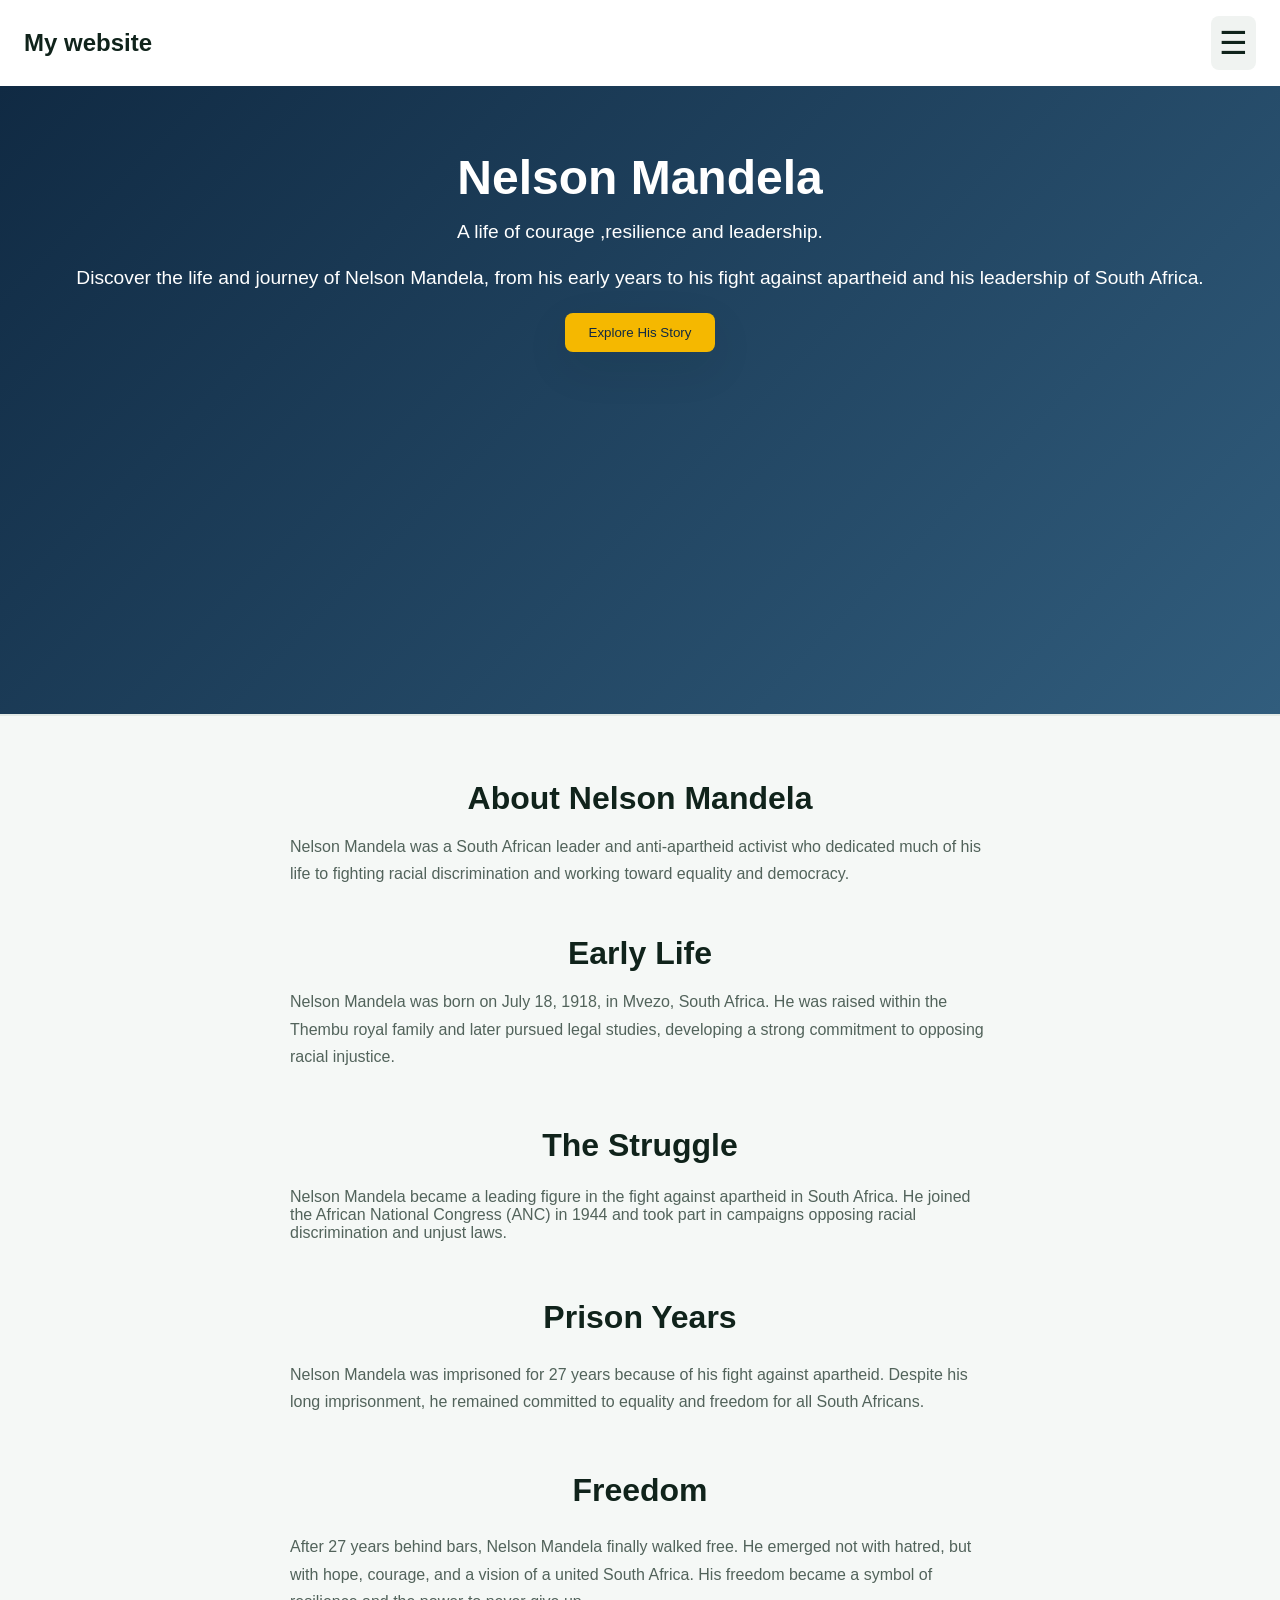
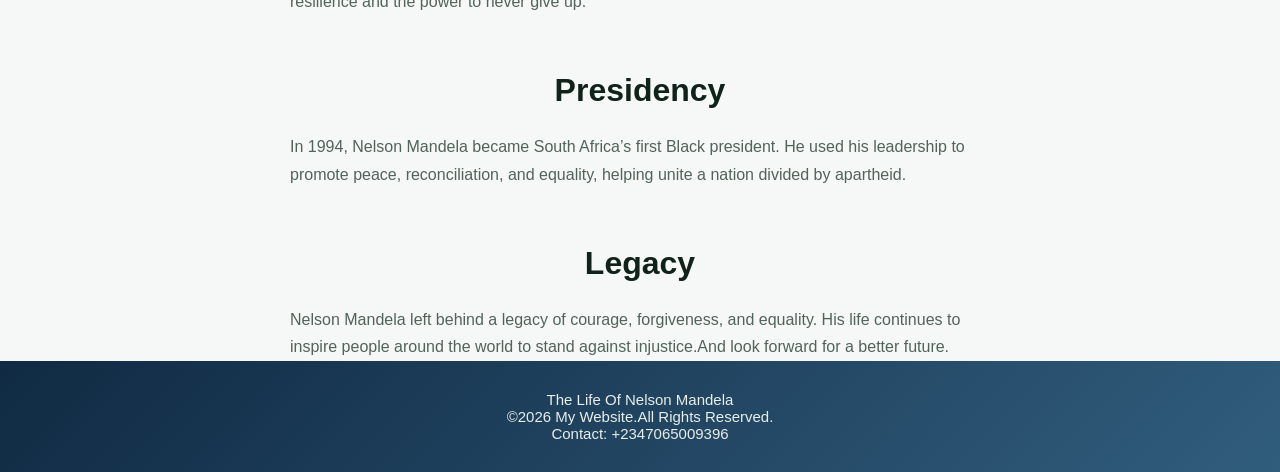
<file: index.html>
<!doctype html>
<html>
  <head>
    <meta charset="UTF-8" />
    <meta name="viewport" content="width=device-width, initial-scale=1" />
    <link rel="stylesheet" href="mandela-heritage.css" />
    <title>The Life Of Nelson Mandela</title>
  </head>

  <body>
    <header>
      <nav>
        <h1>My website</h1>
        <button id="menu-toggle">☰</button>
        <ul id="nav-menu">
          <li>
            <a href="index.html">Home</a>
          </li>
          <li>
            <a href="about.html">About</a>
          </li>
          <li>
            <a href="early-life.html">Early Life</a>
          </li>
          <li>
            <a href="struggle.html"> The Struggle</a>
          </li>
          <li>
            <a href="prison.html">Prison Years </a>
          </li>
          <li>
            <a href="freedom.html">Freedom</a>
          </li>
          <li>
            <a href="presidency.html">Presidency</a>
          </li>
          <li>
            <a href="legacy.html">Legacy</a>
          </li>
        </ul>
      </nav>
    </header>
    <main>
      <section id="home">
        <h1>Nelson Mandela</h1>
        <p>A life of courage ,resilience and leadership.</p>
        <p>
          Discover the life and journey of Nelson Mandela, from his early years
          to his fight against apartheid and his leadership of South Africa.
        </p>
        <button id="explore-btn">Explore His Story</button>
      </section>
      <section id="about">
        <h2>About Nelson Mandela</h2>
        <p>
          Nelson Mandela was a South African leader and anti-apartheid activist
          who dedicated much of his life to fighting racial discrimination and
          working toward equality and democracy.
        </p>
      </section>
      <section id="early-life">
        <h2>Early Life</h2>
        <p>
          Nelson Mandela was born on July 18, 1918, in Mvezo, South Africa. He
          was raised within the Thembu royal family and later pursued legal
          studies, developing a strong commitment to opposing racial injustice.
        </p>
      </section>
      <section id="struggle">
        <h2>The Struggle</h2>
        <p>
          Nelson Mandela became a leading figure in the fight against apartheid
          in South Africa. He joined the African National Congress (ANC) in 1944
          and took part in campaigns opposing racial discrimination and unjust
          laws.
        </p>
      </section>
      <section id="prison">
        <h2>Prison Years</h2>
        <p>
          Nelson Mandela was imprisoned for 27 years because of his fight
          against apartheid. Despite his long imprisonment, he remained
          committed to equality and freedom for all South Africans.
        </p>
      </section>
      <section id="freedom">
        <h2>Freedom</h2>
        <p>
          After 27 years behind bars, Nelson Mandela finally walked free. He
          emerged not with hatred, but with hope, courage, and a vision of a
          united South Africa. His freedom became a symbol of resilience and the
          power to never give up.
        </p>
      </section>
      <section id="presidency">
        <h2>Presidency</h2>
        <p>
          In 1994, Nelson Mandela became South Africa’s first Black president.
          He used his leadership to promote peace, reconciliation, and equality,
          helping unite a nation divided by apartheid.
        </p>
      </section>
      <section id="legacy">
        <h2>Legacy</h2>
        <p>
          Nelson Mandela left behind a legacy of courage, forgiveness, and
          equality. His life continues to inspire people around the world to
          stand against injustice.And look forward for a better future.
        </p>
      </section>
    </main>
    <footer>
      <p>The Life Of Nelson Mandela</p>
      <p>©2026 My Website.All Rights Reserved.</p>
      <p>Contact: +2347065009396</p>
    </footer>
    <script src="mandela-interactive.js"></script>
  </body>
</html>
</file>
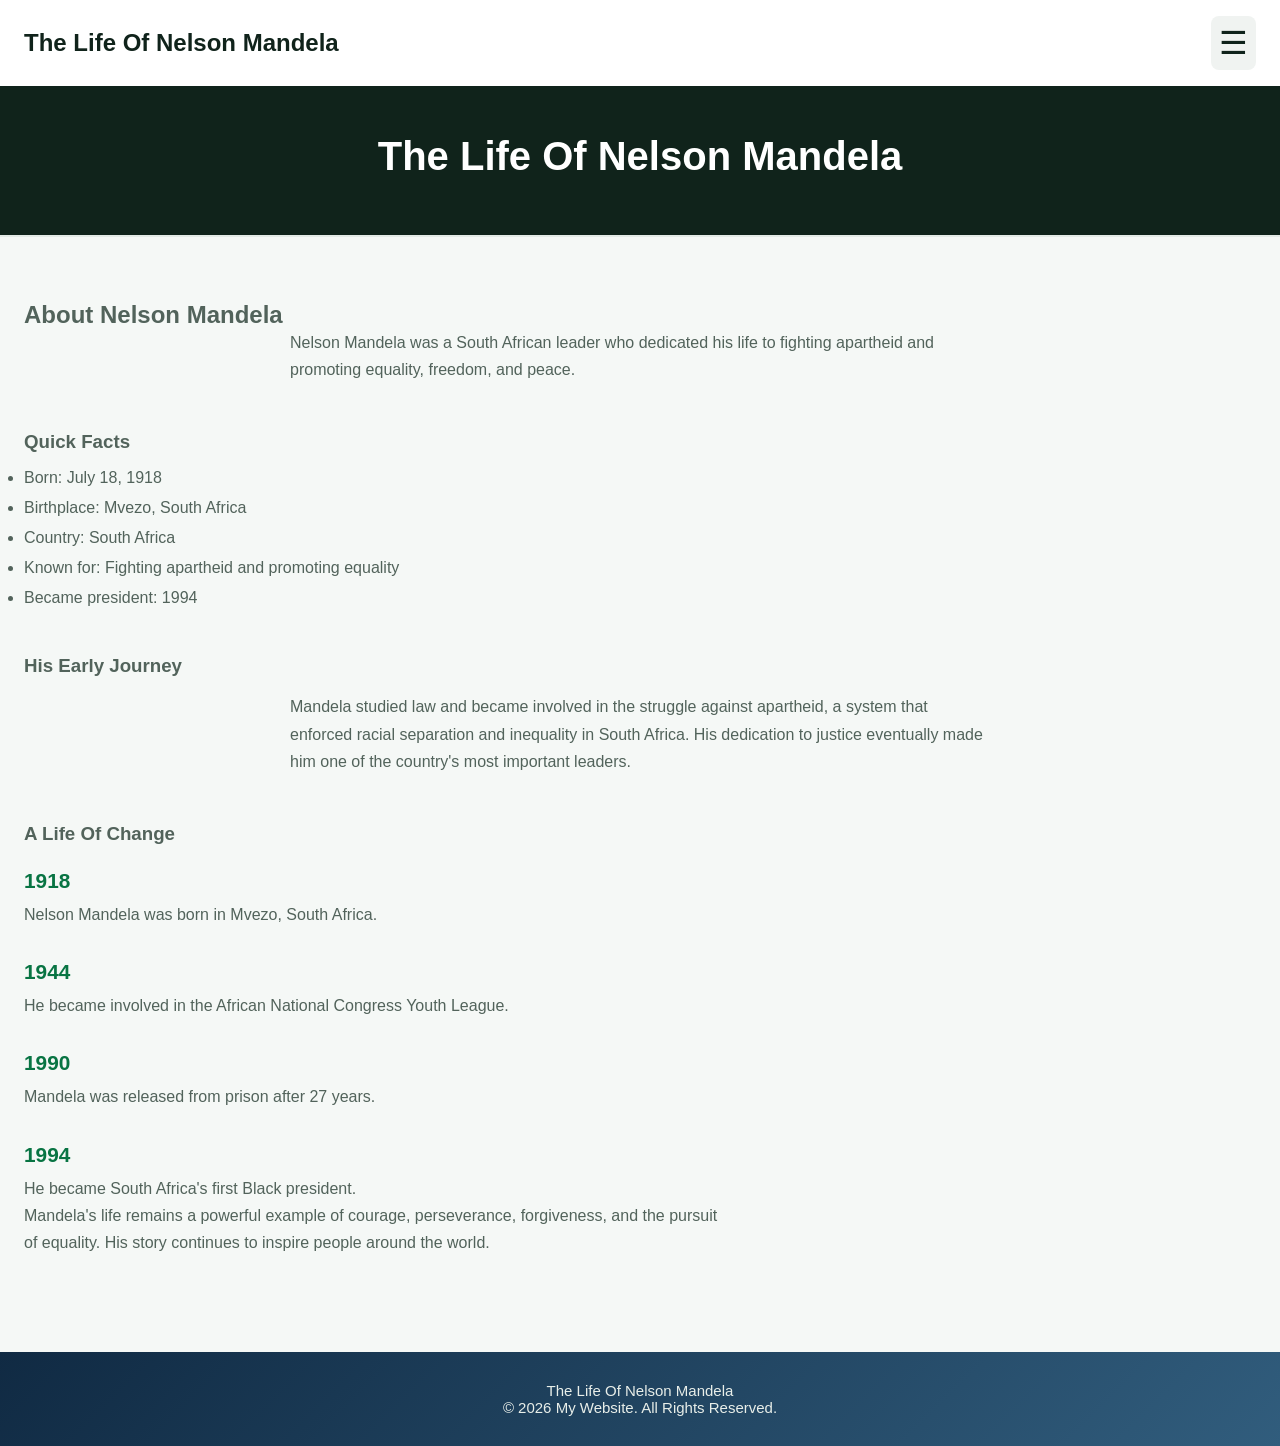
<file: about.html>
<!DOCTYPE html>
<html>
<head>
 <meta charset="UTF-8">
 <meta name="viewport" content="width=device-width, initial-scale=1">
 <title>The Life Of Nelson Mandela</title>
 <link rel="stylesheet" href="mandela-heritage.css">
</head>
<body>
    <nav>
    <h1>The Life Of Nelson Mandela</h1>

    <button id="menu-toggle">☰</button>

    <ul id="nav-menu">
        <li><a href="index.html">Home</a></li>
        <li><a href="about.html">About</a></li>
        <li><a href="early-life.html">Early Life</a></li>
        <li><a href="struggle.html">The Struggle</a></li>
        <li><a href="prison.html">Prison Years</a></li>
        <li><a href="freedom.html">Freedom</a></li>
        <li><a href="presidency.html">Presidency</a></li>
        <li><a href="legacy.html">Legacy</a></li>
    </ul>
</nav>

<header class="about-header">
    <h1>The Life Of Nelson Mandela</h1>
</header>
 <main>
  <section class="about-page">
   <h2>About Nelson Mandela</h2>
   <p>Nelson Mandela was a South African leader who dedicated his life to fighting apartheid and promoting equality, freedom, and peace.
        </p>
   <h3>
    Quick Facts
   </h3>
   <ul>
   <li>Born: July 18, 1918</li>
   <li>Birthplace: Mvezo, South Africa</li>
   <li>Country: South Africa</li>
   <li>Known for: Fighting apartheid and promoting equality</li>
    <li>Became president: 1994</li>
    </ul>
    <h3>His Early Journey</h3>
<p>
    Mandela studied law and became involved in the struggle against
    apartheid, a system that enforced racial separation and inequality
    in South Africa. His dedication to justice eventually made him one
    of the country's most important leaders.
</p>
<h3>A Life Of Change</h3>

<div class="timeline">
    <div class="timeline-item">
        <h4>1918</h4>
        <p>Nelson Mandela was born in Mvezo, South Africa.</p>
    </div>

    <div class="timeline-item">
        <h4>1944</h4>
        <p>He became involved in the African National Congress Youth League.</p>
    </div>

    <div class="timeline-item">
        <h4>1990</h4>
        <p>Mandela was released from prison after 27 years.</p>
    </div>

    <div class="timeline-item">
        <h4>1994</h4>
        <p>He became South Africa's first Black president.</p>
        <p>
    Mandela's life remains a powerful example of courage, perseverance,
    forgiveness, and the pursuit of equality. His story continues to
    inspire people around the world.
</p>
    </div>
</div>
  </section>
 </main>
 <footer>
    <p>The Life Of Nelson Mandela</p>
    <p>© 2026 My Website. All Rights Reserved.</p>
</footer>
<script src="mandela-interactive.js"></script>
</body>
</html>
</file>
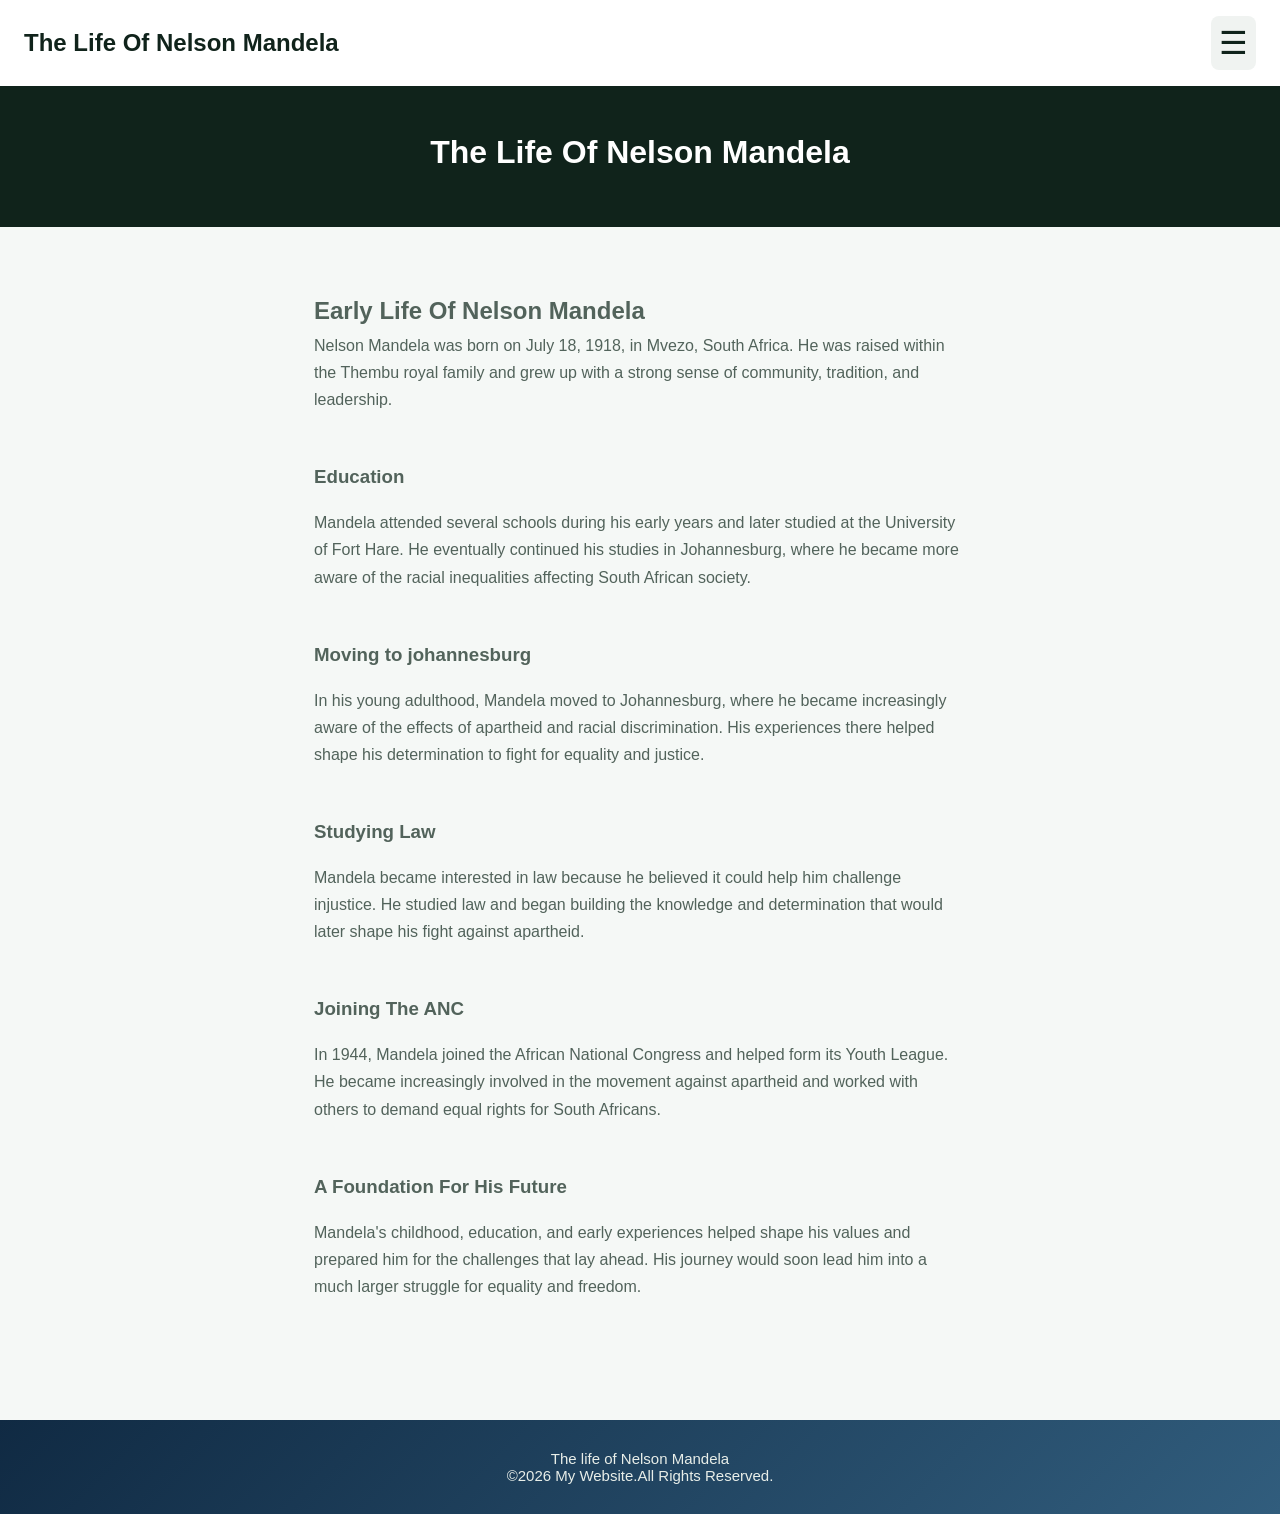
<file: early-life.html>
<!DOCTYPE html>
<html>
<head>
 <meta charset="UTF-8">
 <meta name="viewport" content="width=device-width, initial-scale=1">
 <title>The Life Of Nelson Mandela</title>
 <link rel="stylesheet" href="mandela-heritage.css">
</head>
<body>
    <nav>
    <h1>The Life Of Nelson Mandela</h1>

    <button id="menu-toggle">☰</button>

    <ul id="nav-menu">
        <li><a href="index.html">Home</a></li>
        <li><a href="about.html">About</a></li>
        <li><a href="early-life.html">Early Life</a></li>
        <li><a href="struggle.html">The Struggle</a></li>
        <li><a href="prison.html">Prison Years</a></li>
        <li><a href="freedom.html">Freedom</a></li>
        <li><a href="presidency.html">Presidency</a></li>
        <li><a href="legacy.html">Legacy</a></li>
    </ul>
</nav>

<header class="early-life-header">
    <h1>The Life Of Nelson Mandela</h1>
</header>
 <main>
  <section class="early-life-page">
    <h2>Early Life Of Nelson Mandela</h2>
    <p>
    Nelson Mandela was born on July 18, 1918, in Mvezo, South Africa.
    He was raised within the Thembu royal family and grew up with a strong
    sense of community, tradition, and leadership.
</p>
<h3>Education</h3>
<p>
    Mandela attended several schools during his early years and later studied
    at the University of Fort Hare. He eventually continued his studies in
    Johannesburg, where he became more aware of the racial inequalities
    affecting South African society.
</p>
<h3>Moving to johannesburg</h3>
<p>
    In his young adulthood, Mandela moved to Johannesburg, where he became
    increasingly aware of the effects of apartheid and racial discrimination.
    His experiences there helped shape his determination to fight for equality
    and justice.
</p>
<h3>Studying Law</h3>

<p>
    Mandela became interested in law because he believed it could help him
    challenge injustice. He studied law and began building the knowledge and
    determination that would later shape his fight against apartheid.
</p>
<h3>Joining The ANC</h3>

<p>
    In 1944, Mandela joined the African National Congress and helped form its
    Youth League. He became increasingly involved in the movement against
    apartheid and worked with others to demand equal rights for South Africans.
</p>
<div class="early-life-summary">
    <h3>A Foundation For His Future</h3>

    <p>
        Mandela's childhood, education, and early experiences helped shape his
        values and prepared him for the challenges that lay ahead. His journey
        would soon lead him into a much larger struggle for equality and freedom.
    </p>
</div>
</section>
 </main>
 <footer>
     <p>The life of Nelson Mandela</p>
     <p>©2026 My Website.All Rights Reserved.</p>
 </footer>
<script src="mandela-interactive.js"></script>
</body>
</html>
</file>
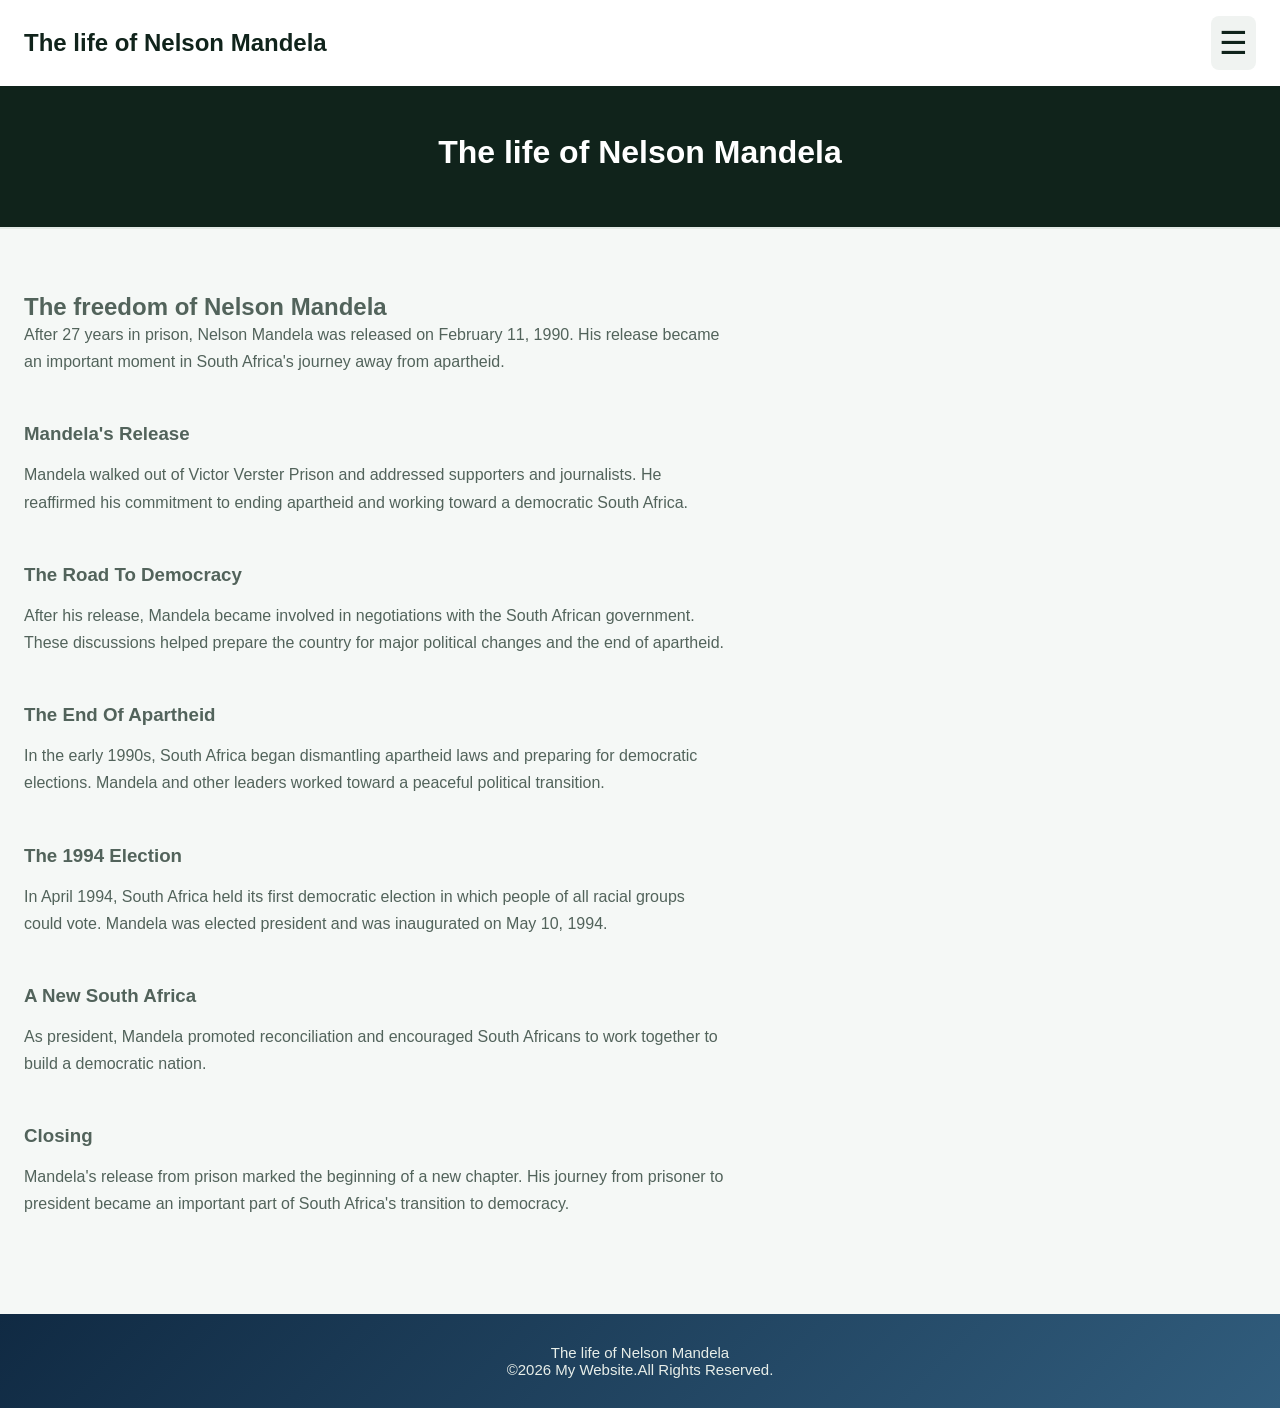
<file: freedom.html>
<!DOCTYPE html>
<html>

<head>
 <meta charset="UTF-8">
 <meta name="viewport" content="width=device-width, initial-scale=1">
 <link rel="stylesheet" href="mandela-heritage.css">
 <title>The life of Nelson Mandela</title>
</head>
<body>
 <nav>
  <h1>The life of Nelson Mandela</h1>
  <button id="menu-toggle">☰</button>
  <ul id="nav-menu">
   <li>
    <a href="index.html">Home</a>
   </li>
   <li>
    <a href="about.html">About</a>
   </li>
   <li>
    <a href="early-life.html">Early life</a>
   </li>
   <li>
    <a href="struggle.html">The Struggle</a>
   </li>
   <li>
    <a href="prison.html">Prison Years</a>
   </li>
   <li>
    <a href="freedom.html">Freedom </a>
   </li>
   <li>
    <a href="presidency.html">Presidency</a>
   </li>
   <li>
    <a href="legacy.html">Legacy</a>
   </li>
  </ul>
 </nav>
 <header class="freedom-header">
  <h1>The life of Nelson Mandela</h1>
 </header>
 <main>
  <section class="freedom-page">
   <h2>The freedom of Nelson Mandela</h2>
   <p>After 27 years in prison, Nelson Mandela was released on February 11, 1990. His release became an important moment in South Africa's journey away from apartheid.</p>
   <h3>Mandela's Release</h3>
   <p>Mandela walked out of Victor Verster Prison and addressed supporters and journalists. He reaffirmed his commitment to ending apartheid and working toward a democratic South Africa.</p>
   <h3>The Road To Democracy</h3>
   <p>After his release, Mandela became involved in negotiations with the South African government. These discussions helped prepare the country for major political changes and the end of apartheid.</p>
   <h3>The End Of Apartheid</h3>
   <p>In the early 1990s, South Africa began dismantling apartheid laws and preparing for democratic elections. Mandela and other leaders worked toward a peaceful political transition.</p>
   <h3>The 1994 Election</h3>
   <p>In April 1994, South Africa held its first democratic election in which people of all racial groups could vote. Mandela was elected president and was inaugurated on May 10, 1994.</p>
   <h3>A New South Africa</h3>
   <p>As president, Mandela promoted reconciliation and encouraged South Africans to work together to build a democratic nation.</p>
   <div class="freedom-summary">
    <h3>Closing</h3>
    <p>Mandela's release from prison marked the beginning of a new chapter. His journey from prisoner to president became an important part of South Africa's transition to democracy.</p>
   </div>
  </section>
 </main>
 <footer>
  <p>The life of Nelson Mandela</p>
  <p>©2026 My Website.All Rights Reserved.</p>
 </footer>
 <script src="mandela-interactive.js"></script>
</body>
</html>
</file>
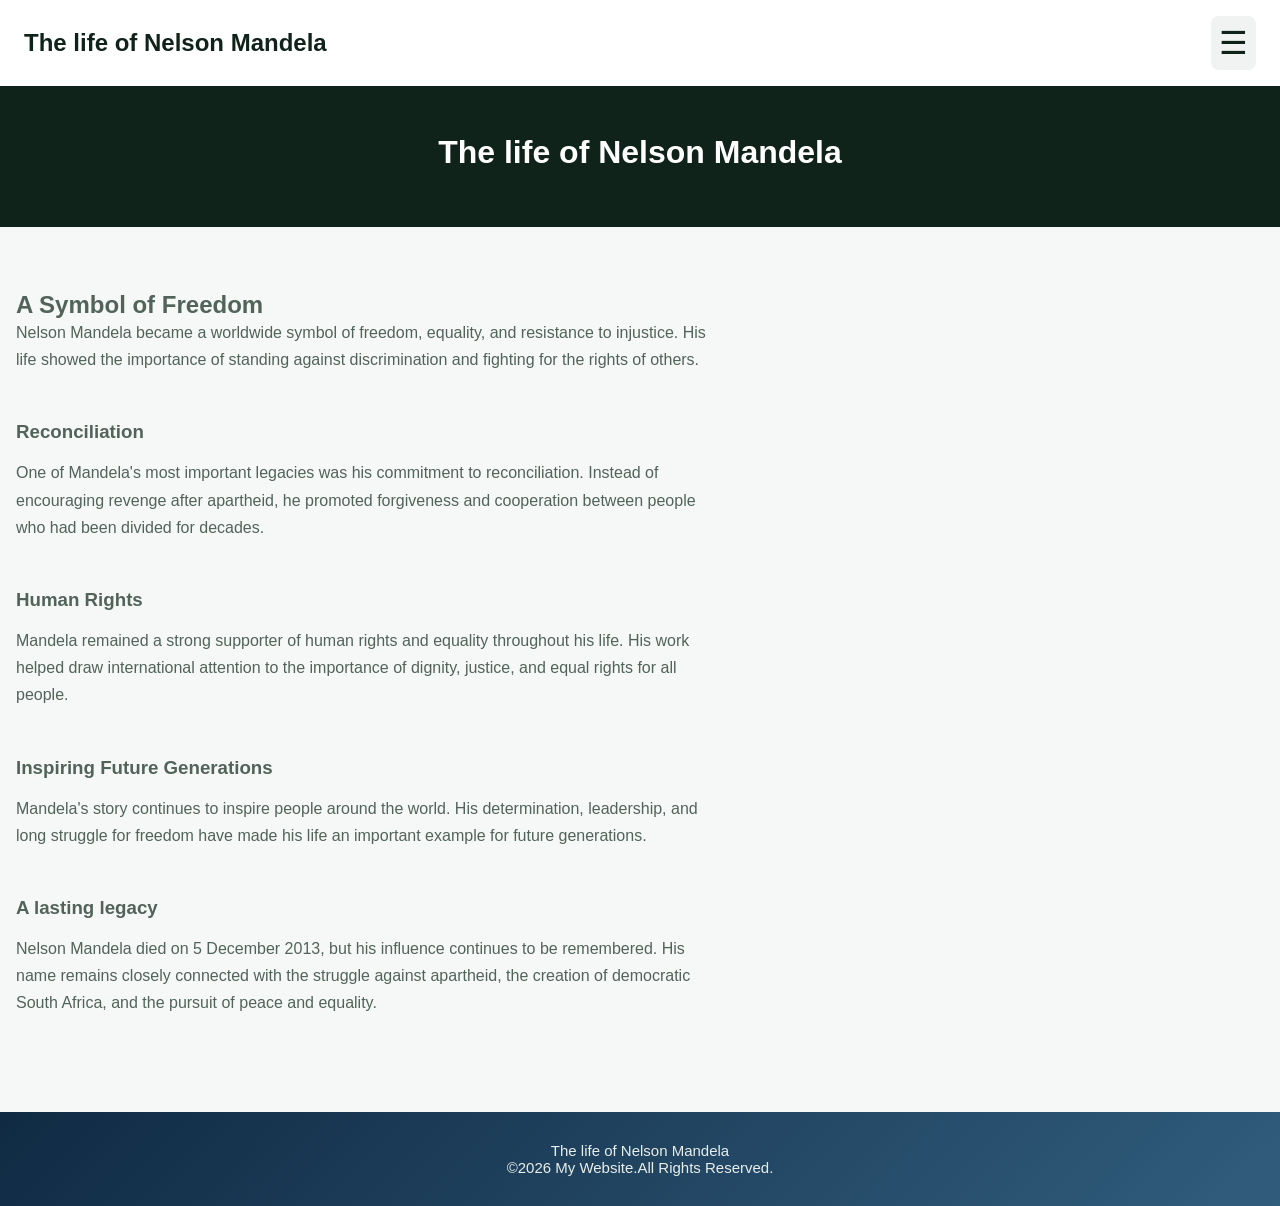
<file: legacy.html>
<!DOCTYPE html>
<html>

<head>
 <meta charset="UTF-8">
 <meta name="viewport" content="width=device-width, initial-scale=1">
 <link rel="stylesheet" href="mandela-heritage.css">
 <title>The life of Nelson Mandela</title>
</head>
<body>
 <nav>
  <h1>The life of Nelson Mandela</h1>
    <button id="menu-toggle">☰</button>
    <ul id="nav-menu">
     <li>
      <a href="index.html">Home</a>
     </li>
     <li>
      <a href="about.html">About</a>
     </li>
     <li>
      <a href="early-life.html">Early life</a>
     </li>
     <li>
      <a href="struggle.html">The Struggle</a>
     </li>
     <li>
      <a href="prison.html">Prison Years</a>
     </li>
     <li>
      <a href="freedom.html">Freedom</a>
     </li>
     <li>
      <a href="presidency.html">Presidency</a>
     </li>
     <li>
      <a href="legacy.html">Legacy</a>
     </li>
    </ul>
 </nav>
 <header class="legacy-header">
  <h1>The life of Nelson Mandela</h1>
 </header>
 <main>
  <section class="legacy-page">
   <h2>A Symbol of Freedom</h2>
   <p>Nelson Mandela became a worldwide symbol of freedom, equality, and resistance to injustice. His life showed the importance of standing against discrimination and fighting for the rights of others.</p>
   <h3>Reconciliation</h3>
   <p>One of Mandela's most important legacies was his commitment to reconciliation. Instead of encouraging revenge after apartheid, he promoted forgiveness and cooperation between people who had been divided for decades.</p>
   <h3>Human Rights</h3>
   <p>Mandela remained a strong supporter of human rights and equality throughout his life. His work helped draw international attention to the importance of dignity, justice, and equal rights for all people.</p>
   <h3>Inspiring Future Generations</h3>
   <p>Mandela's story continues to inspire people around the world. His determination, leadership, and long struggle for freedom have made his life an important example for future generations.</p>
   <div class="legacy-summary">
    <h3>A lasting legacy</h3>
    <p>Nelson Mandela died on 5 December 2013, but his influence continues to be remembered. His name remains closely connected with the struggle against apartheid, the creation of democratic South Africa, and the pursuit of peace and equality.</p>
   </div>
  </section>
 </main>
 <footer>
  <p>The life of Nelson Mandela</p>
  <p>©2026 My Website.All Rights Reserved.</p>
 </footer>
 <script src="mandela-interactive.js"></script>
</body>

</html>
</file>
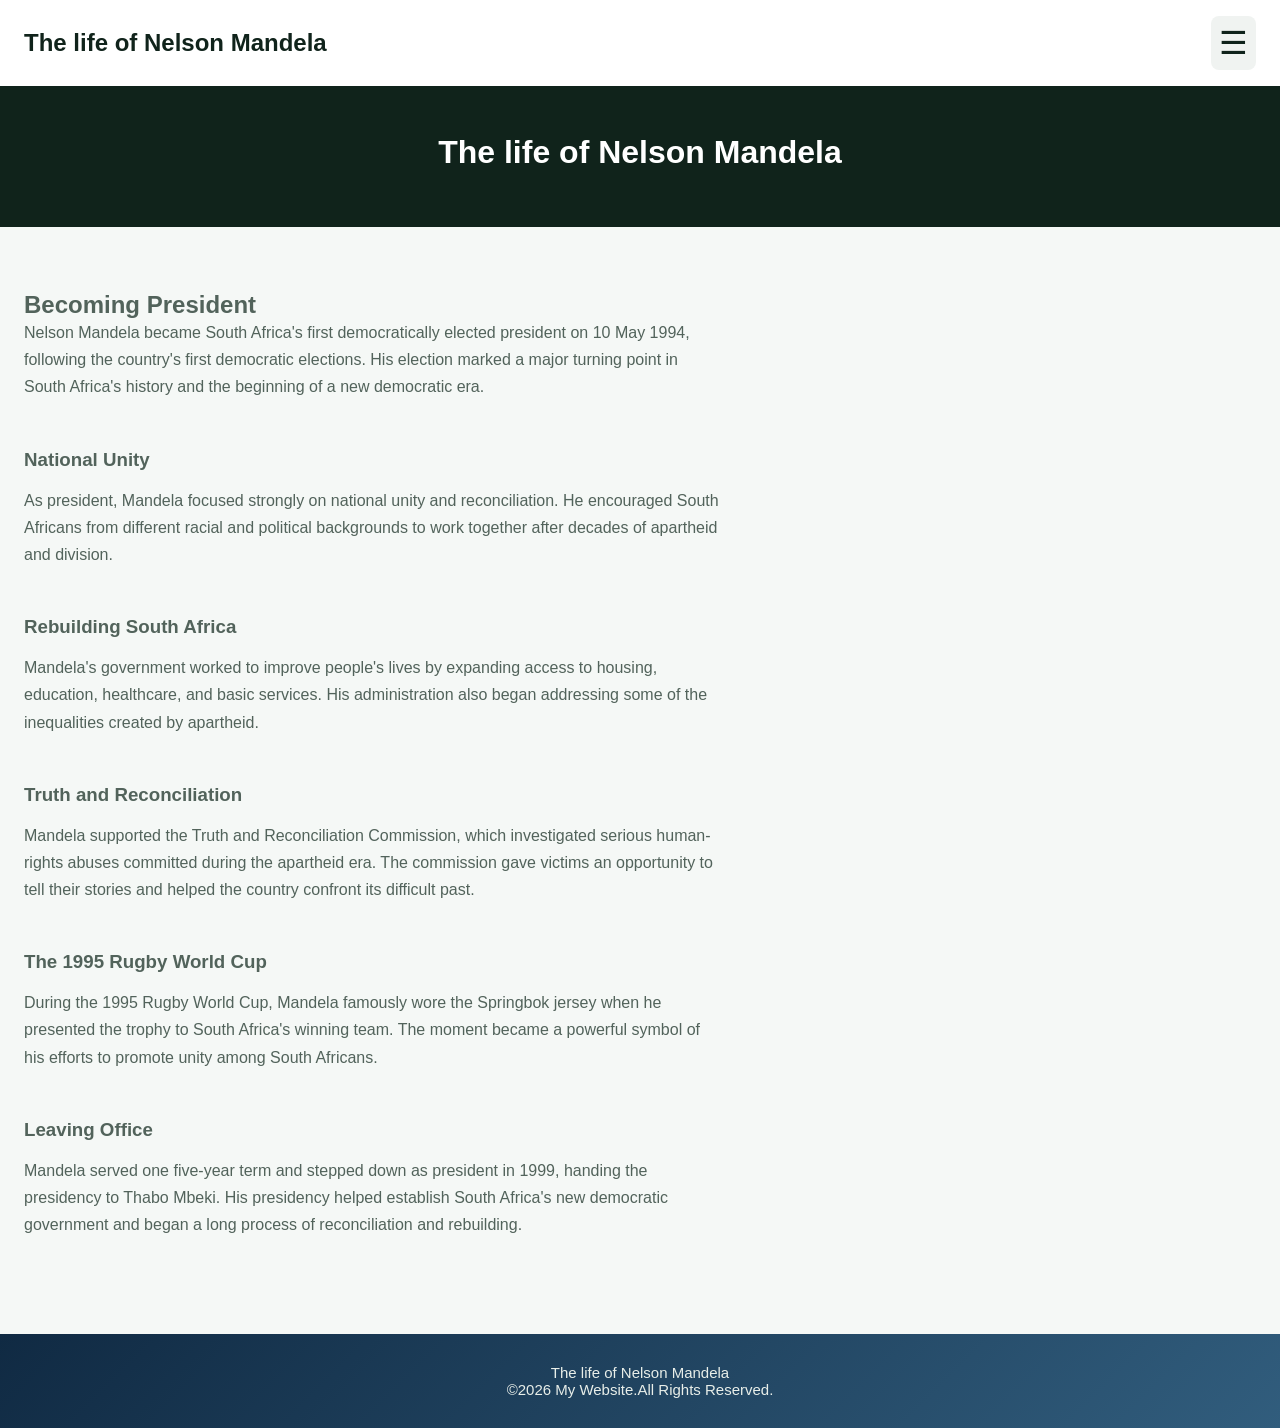
<file: presidency.html>
<!DOCTYPE html>
<html>
<head>
 <meta charset="UTF-8">
 <meta name="viewport" content="width=device-width, initial-scale=1">
 <link rel="stylesheet" href="mandela-heritage.css">
 <title>The life of Nelson Mandela</title>
</head>
<body>
 <nav>
  <h1>The life of Nelson Mandela</h1>
    <button id="menu-toggle">☰</button>
    <ul id="nav-menu">
     <li>
      <a href="index.html">Home</a>
     </li>
     <li>
      <a href="about.html">About </a>
     </li>
     <li>
      <a href="early-life.html">Early life</a>
     </li>
     <li>
      <a href="struggle.html">The Struggle</a>
     </li>
     <li>
      <a href="prison.html">Prison Years</a>
     </li>
     <li>
      <a href="freedom.html">Freedom</a>
     </li>
     <li>
      <a href="presidency.html">Presidency</a>
     </li>
     <li>
      <a href="legacy.html">Legacy</a>
     </li>
    </ul>
 </nav>
 <header class="presidency-header">
  <h1>The life of Nelson Mandela</h1>
 </header>
 <main>
  <section class="presidency-page">
   <h1>Becoming President</h1>
   <p>Nelson Mandela became South Africa's first democratically elected president on 10 May 1994, following the country's first democratic elections. His election marked a major turning point in South Africa's history and the beginning of a new democratic era.</p>
   <h3>National Unity</h3>
   <p>As president, Mandela focused strongly on national unity and reconciliation. He encouraged South Africans from different racial and political backgrounds to work together after decades of apartheid and division.</p>
   <h3>Rebuilding South Africa</h3>
   <p>Mandela's government worked to improve people's lives by expanding access to housing, education, healthcare, and basic services. His administration also began addressing some of the inequalities created by apartheid.</p>
   <h3>Truth and Reconciliation</h3>
   <p>Mandela supported the Truth and Reconciliation Commission, which investigated serious human-rights abuses committed during the apartheid era. The commission gave victims an opportunity to tell their stories and helped the country confront its difficult past.</p>
   <h3>The 1995 Rugby World Cup</h3>
   <p>During the 1995 Rugby World Cup, Mandela famously wore the Springbok jersey when he presented the trophy to South Africa's winning team. The moment became a powerful symbol of his efforts to promote unity among South Africans.</p>
   <h3>Leaving Office</h3>
   <p>Mandela served one five-year term and stepped down as president in 1999, handing the presidency to Thabo Mbeki. His presidency helped establish South Africa's new democratic government and began a long process of reconciliation and rebuilding.</p>
  </section>
 </main>
 <footer>
  <p>The life of Nelson Mandela</p>
  <p>©2026 My Website.All Rights Reserved.</p>
 </footer>
 <script src="mandela-interactive.js"></script>
</body>
</html>
</file>
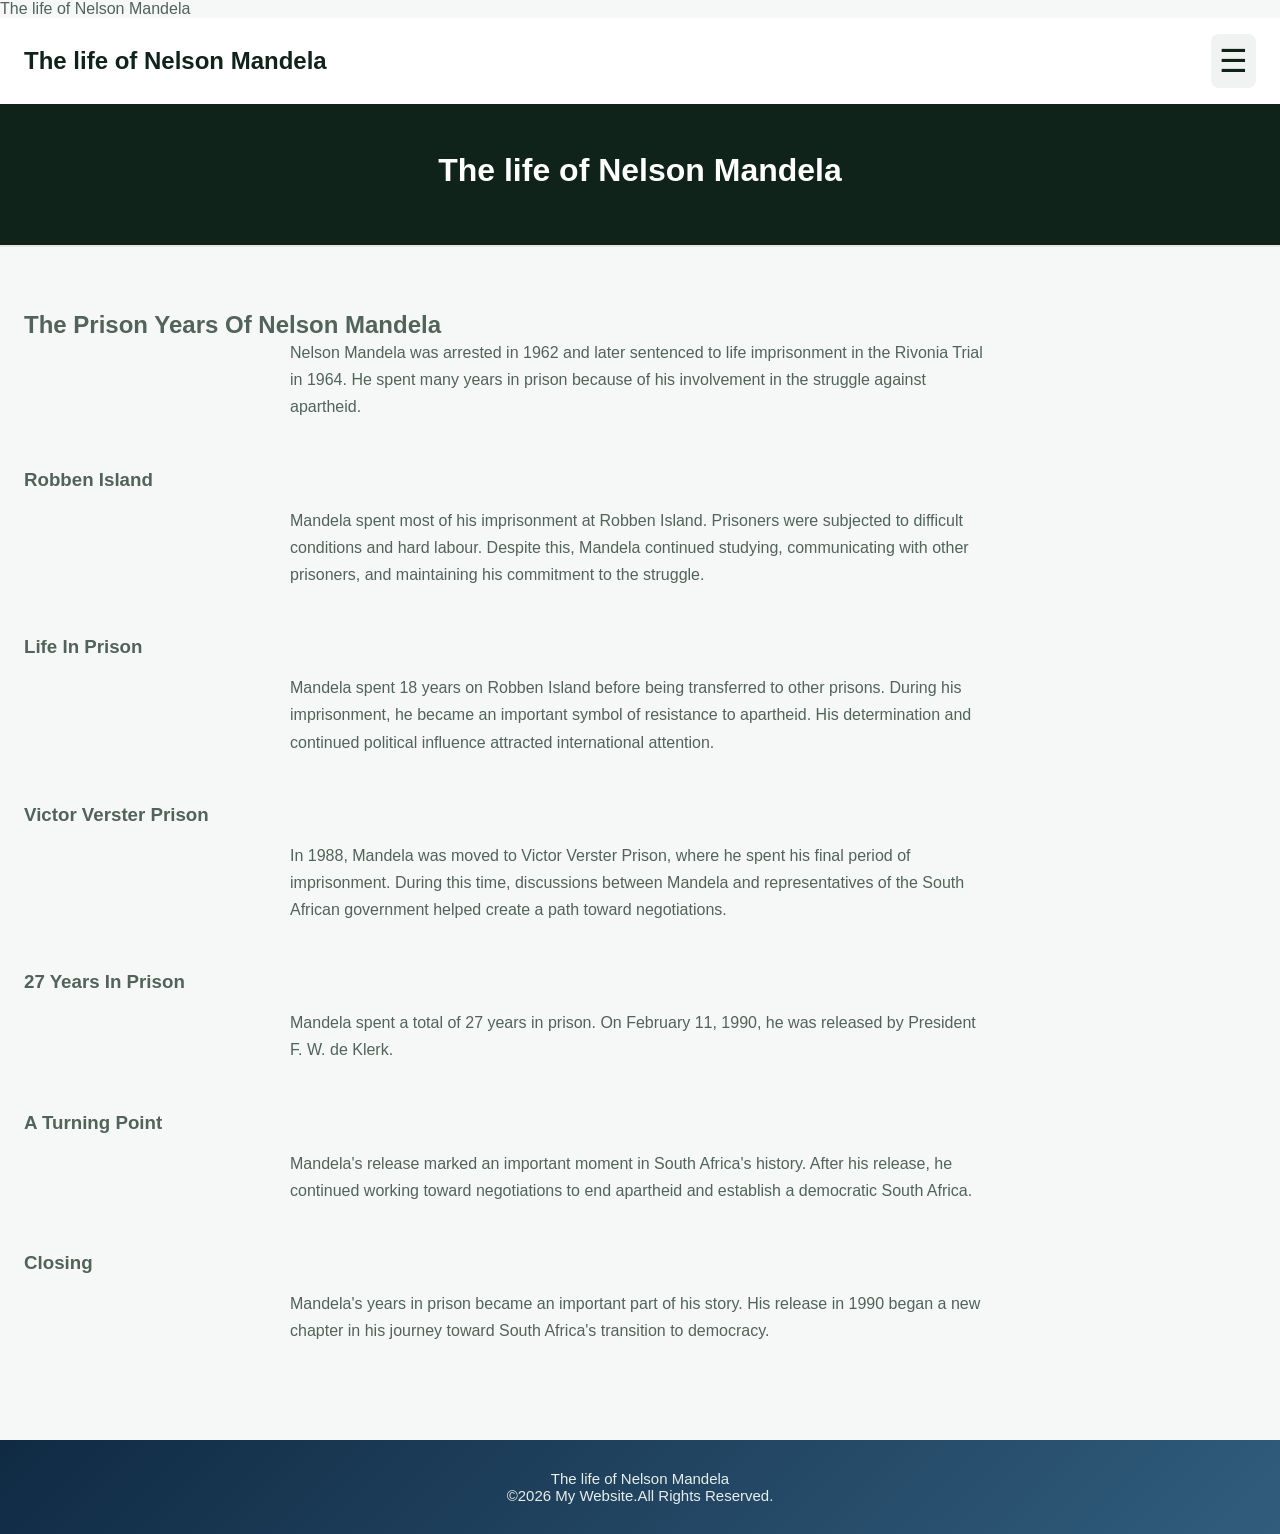
<file: prison.html>
<!DOCTYPE html>
<html>

<head>
 <meta charset="UTF-8">
 <meta name="viewport" content="width=device-width, initial-scale=1">
 <link rel="stylesheet" href="mandela-heritage.css"
 <title>The life of Nelson Mandela</title>
</head>
<body>
 <nav>
  <h1>The life of Nelson Mandela</h1>
        <button id="menu-toggle">☰</button>
  <ul id="nav-menu">
   <li>
    <a href="index.html">Home</a>
   </li>
   <li>
    <a href="about.html">About</a>
   </li>
   <li>
    <a href="early-life.html">Early life</a>
   </li>
   <li>
    <a href="struggle.html">The Struggle</a>
   </li>
   <li>
    <a href="prison.html">Prison Years</a>
   </li>
   <li>
    <a href="freedom.html">Freedom</a>
   </li>
   <li>
    <a href="presidency.html">Presidency</a>
   </li>
   <li>
    <a href="legacy.html">Legacy</a>
   </li>
  </ul>
 </nav>
 <header class="prison-header"><h1>The life of Nelson Mandela</h1></header>
 <main>
  <section class="prison-page">
   <h2>The Prison Years Of Nelson Mandela</h2>
   <P>Nelson Mandela was arrested in 1962 and later sentenced to life imprisonment in the Rivonia Trial in 1964. He spent many years in prison because of his involvement in the struggle against apartheid.</P>
   <h3>Robben Island</h3>
   <p>Mandela spent most of his imprisonment at Robben Island. Prisoners were subjected to difficult conditions and hard labour. Despite this, Mandela continued studying, communicating with other prisoners, and maintaining his commitment to the struggle.</p>
   <h3>Life In Prison</h3>
   <p>Mandela spent 18 years on Robben Island before being transferred to other prisons. During his imprisonment, he became an important symbol of resistance to apartheid. His determination and continued political influence attracted international attention.</p>
   <h3>Victor Verster Prison</h3>
   <p>In 1988, Mandela was moved to Victor Verster Prison, where he spent his final period of imprisonment. During this time, discussions between Mandela and representatives of the South African government helped create a path toward negotiations.</p>
   <h3>27 Years In Prison</h3>
   <p>Mandela spent a total of 27 years in prison. On February 11, 1990, he was released by President F. W. de Klerk.</p>
   <h3>A Turning Point</h3>
   <p>Mandela's release marked an important moment in South Africa's history. After his release, he continued working toward negotiations to end apartheid and establish a democratic South Africa.</p>
   <div class="prison-summary"><h3>Closing</h3>
   <p>Mandela's years in prison became an important part of his story. His release in 1990 began a new chapter in his journey toward South Africa's transition to democracy.</p>
   </div>
  </section>
 </main>
 <footer>
  <p>The life of Nelson Mandela</p>
  <p>©2026 My Website.All Rights Reserved.</p>
 </footer>
 <script src="mandela-interactive.js"></script>
</body>
</html>
</file>
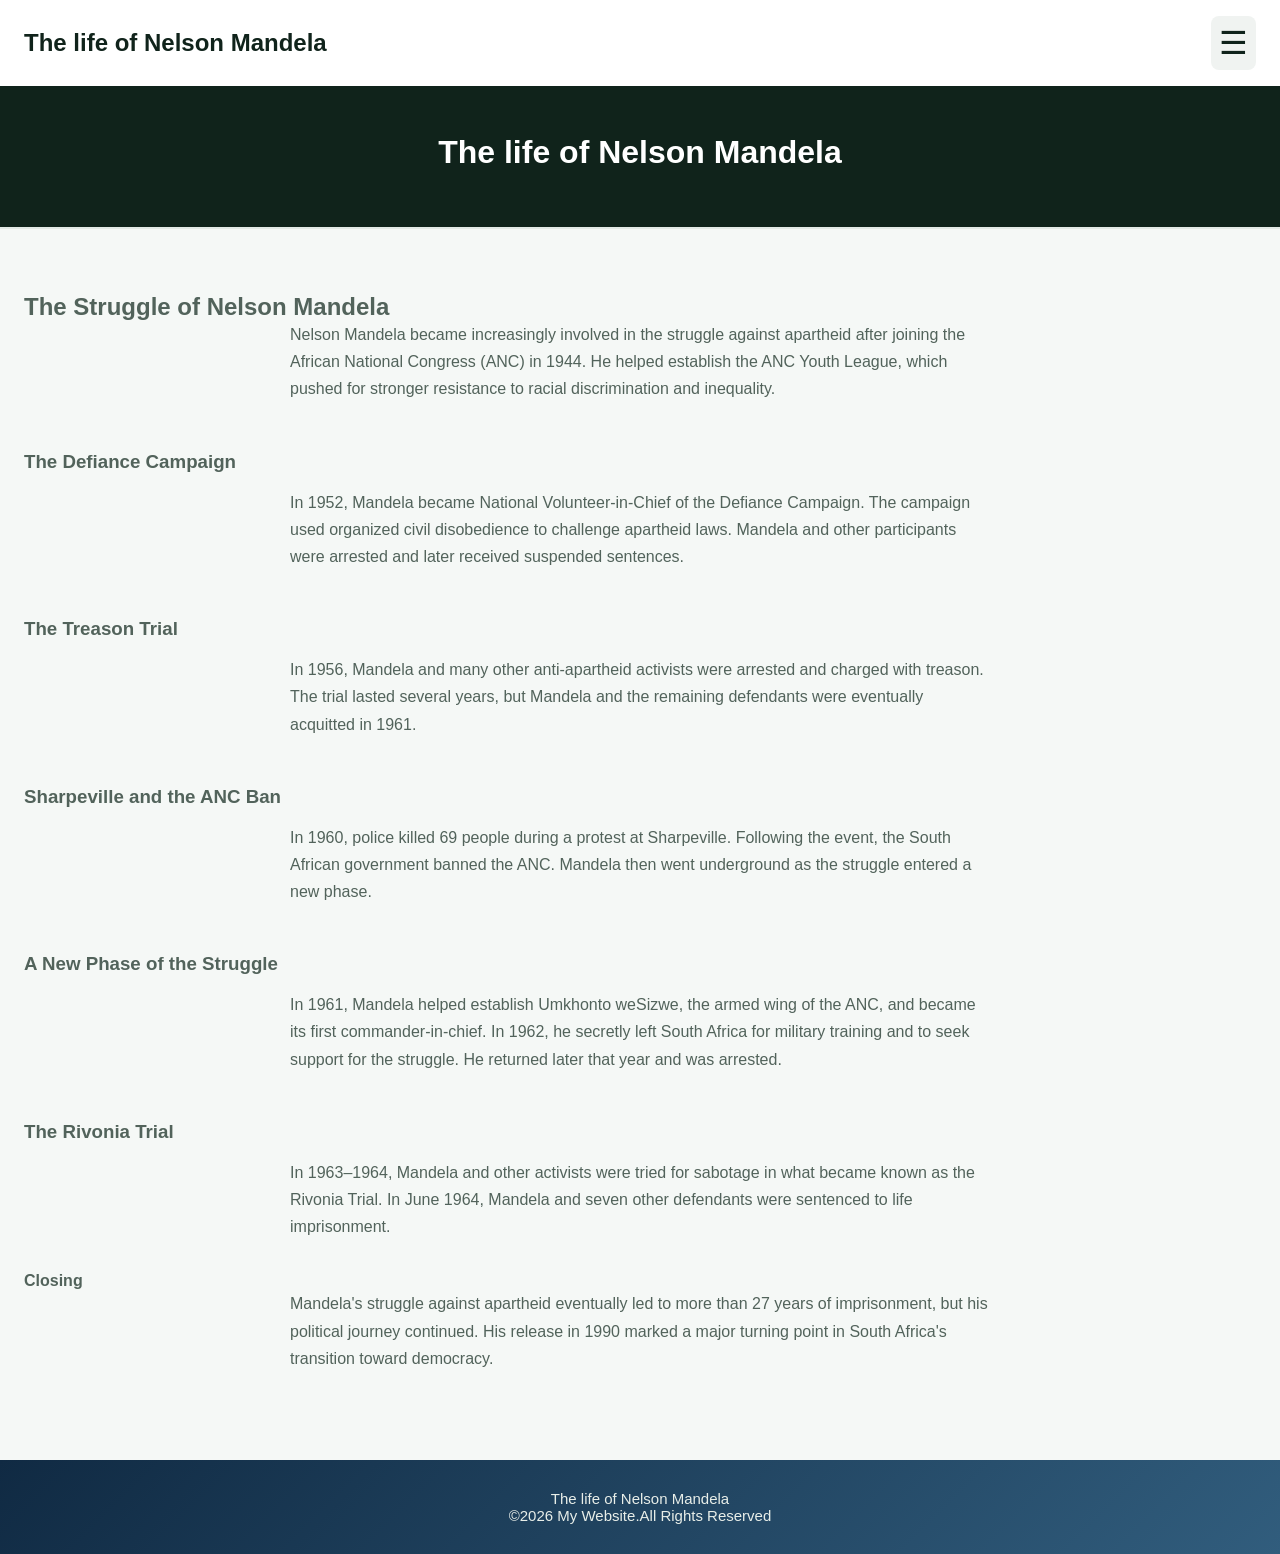
<file: struggle.html>
<!DOCTYPE html>
<html>
<head>
 <meta charset="UTF-8">
 <meta name="viewport" content="width=device-width, initial-scale=1">
 <link rel="stylesheet" href="mandela-heritage.css">
 <title>The life of Nelson Mandela</title>
</head>

<body>
 <nav>
  <h1>The life of Nelson Mandela</h1>
      <button id="menu-toggle">☰</button>
      <ul id="nav-menu">
       <li>
        <a href="index.html">Home</a>
       </li>
       <li>
        <a href="about.html">About </a>
       </li>
       <li>
        <a href="early-life.html">Early life</a>
       </li>
       <li>
        <a href="struggle.html">The Struggle 
        </a>
       </li>
       <li>
        <a href="prison.html">Prison Years</a>
       </li>
       <li>
        <a href="freedom.html">Freedom</a>
       </li>
       <li>
        <a href="presidency.html">Presidency</a>
       </li>
       <li>
        <a href="legacy.html">Legacy</a>
       </li>
      </ul>
 </nav>
 <header class="struggle-header">
  <h1>The life of Nelson Mandela</h1>
  </header>
  <main>
   <section class="struggle-page">
    <h2>The Struggle of Nelson Mandela</h2>
    <p>Nelson Mandela became increasingly involved in the struggle against apartheid after joining the African National Congress (ANC) in 1944. He helped establish the ANC Youth League, which pushed for stronger resistance to racial discrimination and inequality.</p>
    <h3>The Defiance Campaign</h3>
    <p>In 1952, Mandela became National Volunteer-in-Chief of the Defiance Campaign. The campaign used organized civil disobedience to challenge apartheid laws. Mandela and other participants were arrested and later received suspended sentences.</p>
    <h3>The Treason Trial</h3>
    <p>In 1956, Mandela and many other anti-apartheid activists were arrested and charged with treason. The trial lasted several years, but Mandela and the remaining defendants were eventually acquitted in 1961.</p>
    <h3>Sharpeville and the ANC Ban</h3>
    <p>In 1960, police killed 69 people during a protest at Sharpeville. Following the event, the South African government banned the ANC. Mandela then went underground as the struggle entered a new phase.</p>
    <h3>A New Phase of the Struggle </h3>
    <p>In 1961, Mandela helped establish Umkhonto weSizwe, the armed wing of the ANC, and became its first commander-in-chief. In 1962, he secretly left South Africa for military training and to seek support for the struggle. He returned later that year and was arrested.</p>
     <h3>The Rivonia Trial</h3>
     <p>In 1963–1964, Mandela and other activists were tried for sabotage in what became known as the Rivonia Trial. In June 1964, Mandela and seven other defendants were sentenced to life imprisonment.</p>
     <div class="struggle-summary">
      <h4>Closing</h4>
      <p>Mandela's struggle against apartheid eventually led to more than 27 years of imprisonment, but his political journey continued. His release in 1990 marked a major turning point in South Africa's transition toward democracy.</p>
     </div>
   </section>
  </main>
 <footer>
  <p>The life of Nelson Mandela</p>
  <p>©2026 My Website.All Rights Reserved</p>
 </footer>
 <script src="mandela-interactive.js"></script>
</body>
</html>
</file>
<file: mandela-heritage.css>
:root {
    --primary: #087443;
    --primary-dark: #04552f;
    --secondary: #f5b800;
    --dark: #10231b;
    --text: #52635b;
    --light: #f5f8f6;
    --white: #ffffff;
    --border: #e3eae6;
    --shadow: 0 15px 45px rgba(16, 35, 27, 0.09);
}


/* =========================
   RESET
========================= */

* {
    margin: 0;
    padding: 0;
    box-sizing: border-box;
}


/* =========================
   BODY
========================= */

body {
    font-family: Arial, sans-serif;
    background-color: var(--light);
    color: var(--text);
}
/* =========================
NEW ABOUT PAGE 
============================ */
.about-page p {
    font-size: 1rem;
    color: var(--text);
    max-width: 700px;
    margin: 0 auto 1.5rem;
    line-height: 1.7;
}
.about-page h3 {
    margin-top: 3rem;
    margin-bottom: 1rem;
}
.about-page h3 + p {
    margin-bottom: 2rem;
}
.timeline {
    margin-top: 1.5rem;
}
.timeline-item {
    margin-bottom: 2rem;
} 
.timeline-item h4 {
    font-size: 1.3rem;
    color: var(--primary);
    margin-bottom: 0.5rem;
}
.timeline-item p {
    font-size: 1rem;
    color: var(--text);
    line-height: 1.7;
    margin: 0;
}
.about-page > p:last-child {
    margin-top: 2rem;
    margin-bottom: 0;
}
.about-page {
    padding: 4rem 1.5rem;
}
.about-header {
    border-bottom: 2px solid var(--border);
}
.about-page ul {
    margin-top: 1rem;
    margin-bottom: 2rem;
}

.about-page li {
    margin-bottom: 0.75rem;
}
.about-header {
    background-color: var(--dark);
    padding: 3rem 1rem;
    text-align: center;
}
.about-header h1 {
    color: var(--white);
    font-size: 2.5rem;
    font-weight: 700;
    margin-bottom: 0.5rem;
}
.about-header p {
    margin-bottom: 1rem;
}
.main p {
    margin-bottom: 1.5rem;
    line-height: 1.7;
}
/* =========================
NEW EARLY-LIFE PAGE
============================ */
.early-life-page {
    font-size: 1rem;
    color: var(--text);
    max-width: 700px;
    margin: 0 auto 1.5rem;
    line-height: 1.7;
}
.early-life-page h3 {
    margin-top: 3rem;
    margin-bottom: 1rem;
}
.early-life-page h3 + p {
    margin-bottom: 2rem;
}
.early-life-page {
    padding: 4rem 1.5rem;
}
.early-life header {
    border-bottom: 2px solid var(--border);
}
.early-life-header {
    background-color: var(--dark);
    padding: 3rem 1rem;
    text-align: center;
}
.early-life-header h1 {
    color: var(--white);
    font-size: 2rem;
    font-weight: 700;
    margin-bottom: 0.5rem;
}
.early-life-header p {
    margin-bottom: 1rem;
}
/* =========================
NEW STRUGGLE PAGE
============================ */
.struggle-page p {
    font-size: 1rem;
    color: var(--text);
    max-width: 700px;
    margin: 0 auto 1.5rem;
    line-height: 1.7;
}
.struggle-page h3 {
    margin-top: 3rem;
    margin-bottom: 1rem;
}
.struggle-page h3 + p {
    margin-bottom: 2rem;
}
.struggle-page {
    padding: 4rem 1.5rem;
}
.struggle-header {
    border-bottom: 2px solid var(--border);
    background-color: var(--dark);
    padding: 3rem 1rem;
    text-align: center;
}
.struggle-header h1 {
    color: var(--white);
    font-size: 2rem;
    font-weight: 700;
    margin-bottom: 0.5rem;
}
.struggle-header p {
    margin-bottom: 1rem;
}
/* =========================
NEW PRISON PAGE 
============================ */
.prison-page p {
    font-size: 1rem;
    color: var(--text);
    max-width: 700px;
    margin: 0 auto 1.5rem;
    line-height: 1.7;
}
.prison-page h3 {
    margin-top: 3rem;
    margin-bottom: 1rem;
}
.prison-page h3 + p {
    margin-bottom: 2rem;
}
.prison-page {
    padding: 4rem 1.5rem;
}
.prison-header {
    border-bottom: 2px solid var(--border);
    background-color: var(--dark);
    padding: 3rem 1rem;
    text-align: center;
}
.prison-header h1 {
    color: var(--white);
    font-size: 2rem;
    font-weight: 700;
    margin-bottom: 0.5rem;
}
.prison-header p {
    margin-bottom: 1rem;
}
/* =========================
NEW FREEDOM PAGE
============================ */
.freedom-page p {
    font-size: 1rem;
    color: var(--text);
    max-width: 700px;
    line-height: 1.7;
}
.freedom-page h3 {
    margin-top: 3rem;
    margin-bottom: 1rem;
}
.freedom-page h3 + p {
    margin-bottom: 2rem;
}
.freedom-page {
    padding: 4rem 1.5rem;
}
.freedom-header {
    border-bottom: 2px solid var(--border);
    background-color: var(--dark);
    padding: 3rem 1rem;
    text-align: center;
}
.freedom-header h1 {
    color: var(--white);
    font-size: 2rem;
    font-weight: 700;
    margin-bottom: 0.5rem;
}
.freedom-header p {
    margin-bottom: 1rem;
}
/* =====================
NEW PRESIDENCY PAGE
======================== */

.presidency-page p {
    font-size: 1rem;
    color: var(--text);
    max-width: 700px;
    line-height: 1.7;
}
.presidency-page h3 {
    margin-top: 3rem;
    margin-bottom: 1rem;
}
.presidency-page h3 + p {
    margin-bottom: 2rem;
}
.presidency-page {
    padding: 4rem 1.5rem;
}
.presidency-header {
    border-bottom-color: 2px var solid(--border);
    background-color: var(--dark);
    padding: 3rem 1rem;
    text-align: center;
}
.presidency-header h1 {
    color: var(--white);
    font-size: 2rem;
    font-weight: 700;
    margin-bottom: 0.5rem;
}
.presidency-header p {
    margin-bottom: 1rem;
}
/* ========================
NEW LEGACY PAGE
========================== */
.legacy-page p {
    font-size: 1rem;
    color: var(--text);
    max-width: 700px;
    line-height: 1.7;
}
.legacy-page h3 {
    margin-top: 3rem;
    margin-bottom: 1rem;
}
.legacy-page h3 + p {
    margin-bottom: 2rem;
}
.legacy-page {
    padding: 4rem 1rem;
}
.legacy-header {
    border-bottom-color: 2px var solid(--border);
    background-color: var(--dark);
    padding: 3rem 1rem;
    text-align: center;
}
.legacy-header h1 {
    color: var(--white);
    font-size: 2rem;
    font-weight: 700;
    margin-bottom: 0.5rem;
}
.legacy-header p {
    margin-bottom: 1rem;
}
/* =========================
   NAVBAR
========================= */

nav {
    display: flex;
    justify-content: space-between;
    align-items: center;
    gap: 30px;
    padding: 1rem 1.5rem;
    background-color: var(--white);
    position: relative;
}


/* Website heading */

nav h1 {
    color: var(--dark);
    white-space: nowrap;
}


/* Navigation menu */

#nav-menu {
    position: absolute;
    width: 200px;
    top: calc(100% + 8px);
    right: 1.5rem;
    display: none;
    gap: 0.25rem;
    align-items: stretch;
    flex-direction: column;
    list-style: none;
    background-color: var(--dark);
    padding: 1rem;
    border-radius: 0.5rem;
    box-shadow: 0 8px 20px rgba(0, 0, 0, 0.15);
}
#nav-menu.active {
    display: flex;
}
#nav-menu a {
    text-decoration: none;
    color: #f5f5f5;
    font-size: 16px;
    font-weight: 600;
    transition: color 0.3s ease;
    cursor: pointer;
    padding: 0.5rem 1rem;
    display: block;
    width: 100%;
}


#nav-menu a:hover {
    color: blue;
    background-color: #f7d774;
    border-radius: 0.5rem;
}


/* =========================
   MENU TOGGLE
========================= */

#menu-toggle {
    display: block;
    border: none;
    background: none;
    color: var(--dark);
    font-size: 2rem;
    cursor: pointer;
    padding: 0.5rem;
    background-color: #f0f3f1;
    border-radius: 0.5rem;
    transition: color 0.3s ease, background-color 0.3s ease;
    flex-shrink: 0;
}


#menu-toggle:hover {
    color: var(--white);
    background-color: var(--primary);
}


/* =========================
   HOME
========================= */

#home {
    text-align: center;
    padding: 4rem 1rem;
    min-height: 70vh;
    border-bottom: 2px solid var(--border);
    background: linear-gradient(135deg, #102a43, #315d7d);
}
#home h1 {
    font-size: 3rem;
    font-weight: 700;
    color: var(--white);
    margin-bottom: 1rem;
}
#home p {
    font-size: 1.2rem;
    color: var(--white);
    margin-bottom: 1.5rem;
}

/* Explore button */

#explore-btn {
    padding: 0.75rem 1.5rem;
    background-color: #f5b800;
    color: #102a43;
    border: none;
    border-radius: 0.5rem;
    cursor: pointer;
    box-shadow: var(--shadow);
}


#explore-btn:hover {
    background-color: #f5b800;
    transition: background-color 0.3s ease;
}
.hero-image {
    width: 100%;
    max-width: 450px;
    margin: 2rem auto 0;
}
.hero-image img {
    width: 100%;
    height: auto;
    display: block;
    border-radius: 15px;
}

/* =========================
   ABOUT
========================= */

#about {
    padding: 4rem 1rem;
}


#about h2 {
    font-size: 2rem;
    color: var(--dark);
    text-align: center;
    font-weight: 700;
    margin-bottom: 1rem;
}


#about p {
    font-size: 1rem;
    color: var(--text);
    max-width: 700px;
    margin: 0 auto -5rem;
    line-height: 1.7;
}


/* =========================
   EARLY LIFE
========================= */

#early-life {
    padding: 4rem 1rem;
}


#early-life h2 {
    font-size: 2rem;
    color: var(--dark);
    text-align: center;
    font-weight: 700;
    margin-bottom: 1rem;
}


#early-life p {
    font-size: 1rem;
    color: var(--text);
    max-width: 700px;
    margin: 0 auto -5rem;
    line-height: 1.7;
}


/* =========================
   STRUGGLE
========================= */

#struggle {
    padding: 4rem 1rem;
}
#struggle h2 {
    font-size: 2rem;
    color: var(--dark);
    text-align: center;
    font-weight: 700;
    margin-bottom: 1rem;
    line-height: 1.7;
}
#struggle p {
    font-size: 1rem;
    color: var(--text);
    max-width: 700px;
    margin: 0 auto -5rem;
}
/* =====================
PRISON
==================== */
#prison {
    padding: 4rem 1rem;
}
#prison h2 {
    font-size: 2rem;
    color: var(--dark);
    text-align: center;
    font-weight: 700;
    margin-bottom: 1rem;
    line-height: 1.7;
}
#prison p {
    font-size: 1rem;
    color: var(--text);
    max-width: 700px;
    margin: 0 auto -5rem;
    line-height: 1.7;
}
/* =======================
FREEDOM
====================== */
#freedom {
    padding: 4rem 1rem;
}
#freedom h2 {
    font-size: 2rem;
    color: var(--dark);
    text-align: center;
    font-weight: 700;
    margin-bottom: 1rem;
    line-height: 1.7;
}
#freedom p {
    font-size: 1rem;
    color: var(--text);
    max-width: 700px;
    margin: 0 auto -5rem;
    line-height: 1.7;
}
/* ========================
PRESIDENCY
============================ */
#presidency {
    padding: 4rem 1rem;
}
#presidency h2 {
    font-size: 2rem;
    color: var(--dark);
    text-align: center;
    font-weight: 700;
    margin-bottom: 1rem;
    line-height: 1.7;
}
#presidency p {
    font-size: 1rem;
    color: var(--text);
    max-width: 700px;
    margin: 0 auto -5rem;
    line-height: 1.7;
}
/* =========================
LEGACY
=========================== */
#legacy {
    padding: 4rem 1rem;
}
#legacy h2 {
    font-size: 2rem;
    color: var(--dark);
    text-align: center;
    font-weight: 700;
    margin-bottom: 1rem;
    line-height: 1.7;
}
#legacy p {
    font-size: 1rem;
    color: var(--text);
    max-width: 700px;
    margin: 0 auto -4rem;
    line-height: 1.7;
}

/* ========================
FOOTER
=========================== */
footer {
    background: linear-gradient(135deg, #102a43, #315d7d);
    padding: 30px 20px;
    text-align: center;
    font-size: 15px;
    color: #e8eee9;
}
/* =========================
   MOBILE NAVIGATION
========================= */

@media (max-width: 600px) {
    nav h1 {
    font-size: 1.2rem;
    white-space: normal;
}

    #menu-toggle {
        display: block;
    }


    #nav-menu {
        display: none;
    }


    #nav-menu.active {
        display: flex;
        flex-direction: column;
        align-items: center;
        width: 200px;
        gap: 0.25rem;
        background-color: var(--dark);
        padding: 1rem;
        position: absolute;
        top: calc(100% + 8px);
        right: 1.5rem;
    }


    #nav-menu.active a {
        color: #f5f5f5;
        width: 100%;
        text-align: center;
    }


    #nav-menu.active li {
        width: 100%;
        text-align: center;
    }
}
</file>
